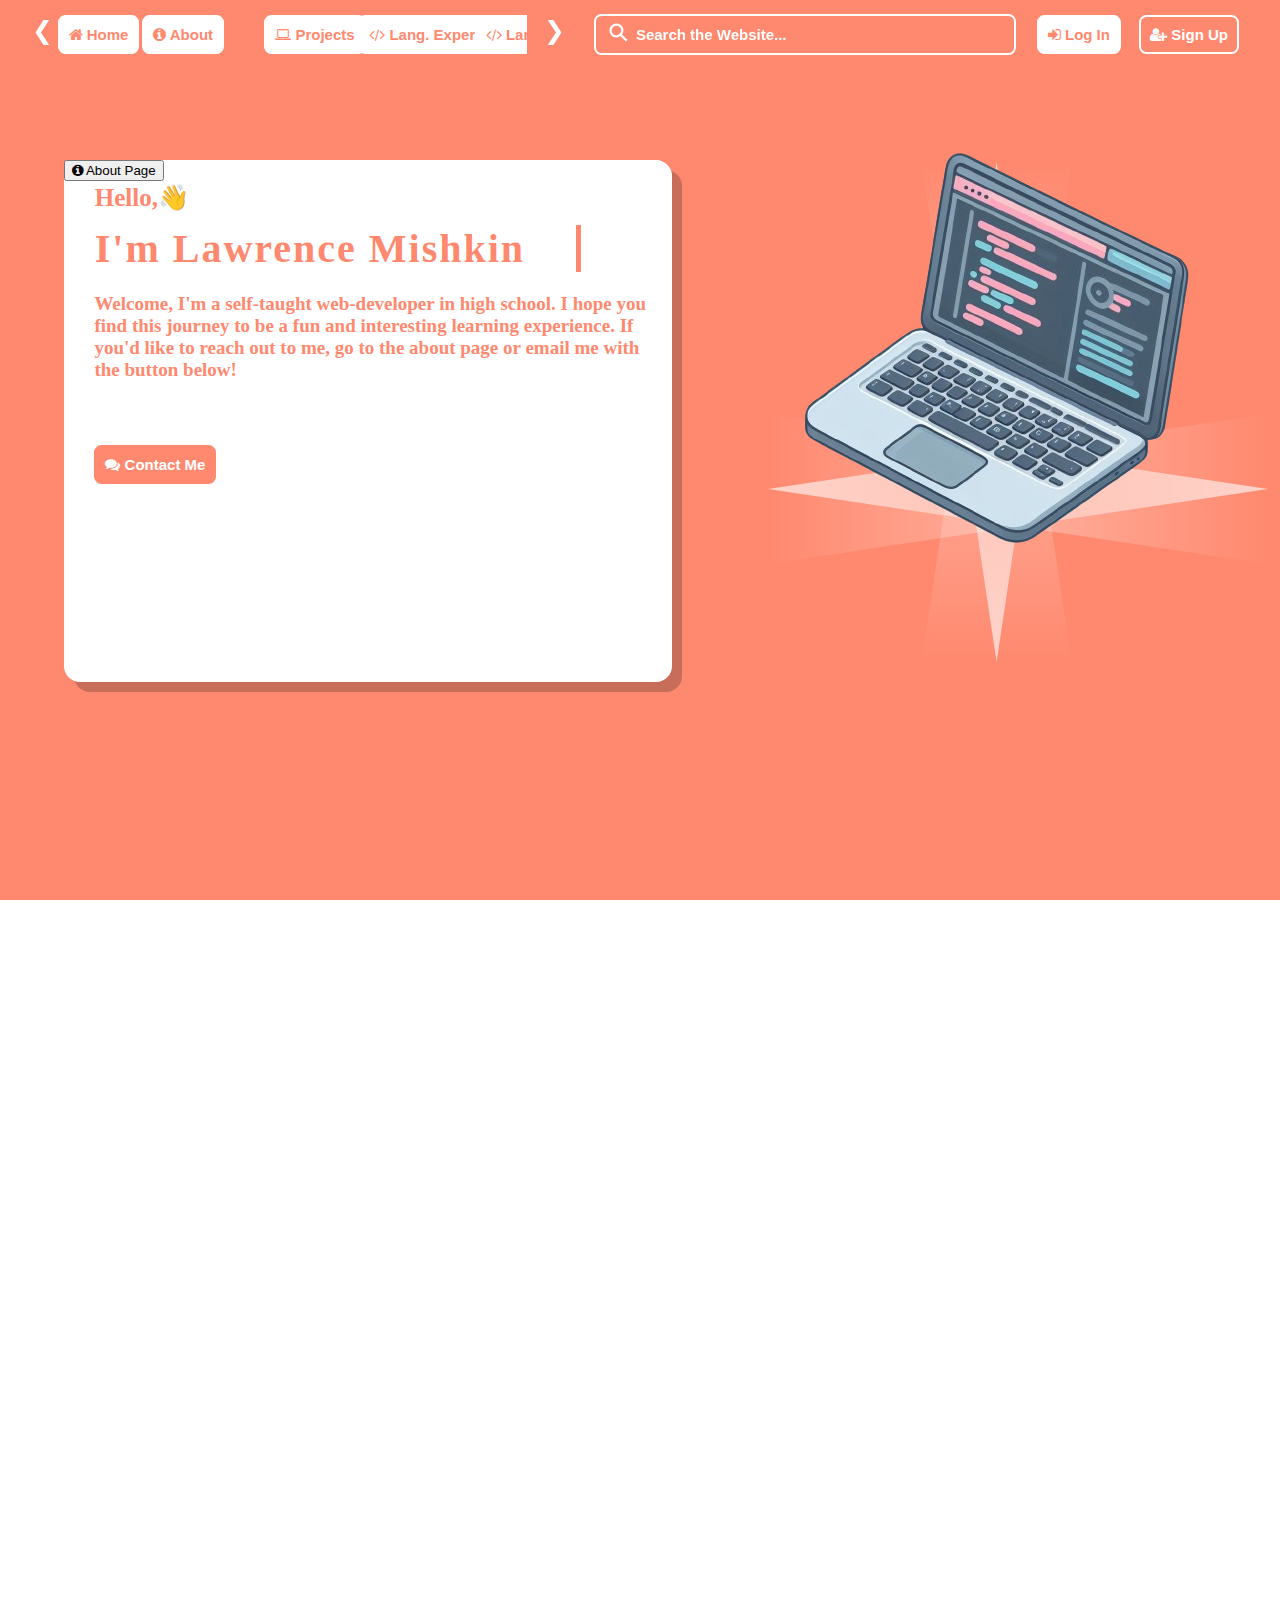
<file: index.html>
<!DOCTYPE html>
<html lang = "en">
    <head>
        <title>Personal Website</title>
        <meta charset="UTF-8">
        <meta name="viewport" conetent="width=device-width, initial-scale=1">
        <meta http-equiv="X-UA-Compatible" content="ie=edge">
        <link rel="stylesheet" href="index.css">
        <link rel="stylesheet" href="https://cdnjs.cloudflare.com/ajax/libs/font-awesome/4.7.0/css/font-awesome.min.css">
        <link rel="icon" href="" type="image/x-icon">
    </head>
    <body>
        <div id="loading">
            <i class="fa fa-refresh fa-spin fa-3x fa-fw"></i>
<span class="sr-only">Loading...</span>
          </div>

          <div id="nav-bar" class="nav-bar">
            <img id="compa-image" class="compa-image" href="">
            <div id="scrollmenu" class="scrollmenu">
            <a href="#home"><button id="home" class="home"><i class="fa fa-home" aria-hidden="true"></i> Home</button></a>
                <a href="#about"><button id="about" class="about"><i class="fa fa-info-circle" aria-hidden="true"></i> About</button></a>
                <a href="#project"><button id="project" class="project"><i class="fa fa-laptop" aria-hidden="true"></i> Projects</button></a>
                <a href="#lang-exp"><button id="lang-exp" class="lang-exp"><i class="fa fa-code" aria-hidden="true"></i> Lang. Experience</button></a>
                <a href="#lang-exp"><button id="lang-exp" class="lang-exp1"><i class="fa fa-code" aria-hidden="true"></i> Lang. Experience</button></a>
            </div>
            <button id="slideLeft" class="left" type="button">❮</button>
            <button id="slideRight" class="right" type="button">❯</button>

            <div id="search" class="search">
            <form type="submit">
                <p id="search-icon" class="search-icon">&#9906</p>
                <input type="search" placeholder="Search the Website...">
            </form>
            </div>
            <a href="login.php"><button id="log-in" class="log-in"><i class="fa fa-sign-in" aria-hidden="true"></i> Log In</button></a>
           <a href="signup.html"><button id="sign-up" class="sign-up"><i class="fa fa-user-plus" aria-hidden="true"></i> Sign Up</button></a>
        </div>
        <script>
             /*$(window).on('load', function() {
  $('#loading').hide();
});*/
// Show the loading icon
function showLoadingIcon() {
  document.getElementById("loading").style.display = "block";
}

// Hide the loading icon
function hideLoadingIcon() {
  document.getElementById("loading").style.display = "none";
}

// Call the showLoadingIcon function when the page starts loading
window.addEventListener("load", showLoadingIcon);

// Call the hideLoadingIcon function when the page finishes loading
window.addEventListener("load", hideLoadingIcon);

window.addEventListener('scroll', (e) =>{
          const nav = document.querySelector('.nav-bar');
          if(window.pageYOffset>0) {
          nav.classList.add('add-shadow');

          }else{
          nav.classList.remove('add-shadow');
          }
      });
      window.addEventListener('scroll', (e) =>{
          const nav = document.querySelector('.nav-bar');
          if(window.pageYOffset>0) {
          nav.classList.add('add-nav');

          }else{
          nav.classList.remove('add-nav');
          }
      });
      window.addEventListener('scroll', (e) =>{
          const nav = document.querySelector('.compa-name');
          if(window.pageYOffset>0) {
          nav.classList.add('add-name');

          }else{
          nav.classList.remove('add-name');
          }
      });
            //this is where the lines stop and the b.s. begins
      window.addEventListener('scroll', (e) =>{
          const nav = document.querySelector('.home');
          if(window.pageYOffset>0) {
          nav.classList.add('add-home');

          }else{
          nav.classList.remove('add-home');
          }
      });
      window.addEventListener('scroll', (e) =>{
          const nav = document.querySelector('.about');
          if(window.pageYOffset>0) {
          nav.classList.add('add-about');

          }else{
          nav.classList.remove('add-about');
          }
      });
      window.addEventListener('scroll', (e) =>{
          const nav = document.querySelector('.project');
          if(window.pageYOffset>0) {
          nav.classList.add('add-project');

          }else{
          nav.classList.remove('add-project');
          }
      });
      window.addEventListener('scroll', (e) =>{
          const nav = document.querySelector('.lang-exp');
          if(window.pageYOffset>0) {
          nav.classList.add('add-lang');

          }else{
          nav.classList.remove('add-lang');
          }
      });
      window.addEventListener('scroll', (e) =>{
          const nav = document.querySelector('.account');
          if(window.pageYOffset>0) {
          nav.classList.add('add-acc');

          }else{
          nav.classList.remove('add-acc');
          }
      });

      const buttonRight = document.getElementById('slideRight');
    const buttonLeft = document.getElementById('slideLeft');

    buttonRight.onclick = function () {
      document.getElementById('scrollmenu').scrollLeft += 20;
    };

    buttonRight.onmousedown = function () {
      document.getElementById('scrollmenu').scrollLeft += 200;
    };

    buttonLeft.onclick = function () {
      document.getElementById('scrollmenu').scrollLeft -= 20;
    };

    buttonLeft.onmousedown = function () {
      document.getElementById('scrollmenu').scrollLeft -= 200;
    };

      window.addEventListener('scroll', (e) =>{
          const nav = document.querySelector('.log-out');
          if(window.pageYOffset>0) {
          nav.classList.add('add-log');

          }else{
          nav.classList.remove('add-log');
          }
      });
      
        </script>
    <div id="home" class="homes">
        <h2 id="title" class="title">Hello,&#128075;<h2 class="name"> I'm Lawrence Mishkin</h2></h2>
         <div class="container-home">
            <h3 class="intro">Welcome, I'm a self-taught web-developer in high school. I hope you find this journey to be a fun and interesting learning experience. If you'd like to reach out to me, go to the about page or email me with the button below!</h3>
            <a href="#contact-me"><button id="contact-me" class="contact-me"><i class="fa fa-comments" aria-hidden="true"></i> Contact Me</button></a>
            <a href="#about"><button id="about-page" class="about-page"><i class="fa fa-info-circle" aria-hidden="true"></i> About Page</button></a>
        </div>
            <img class="intro-photo" alt="image of computer" src="_460829f8-f1a5-4009-b744-9a46caa21990-removebg-preview.png">
            <div class="spin-tri"></div>
            <div class="rev-spin-tri"></div>
            <div class="spin-tri1"></div>
            <div class="rev-spin-tri2"></div>
            <div class="extender">
        </div>
        </div>
    </body>
</html>
</file>
<file: index.css>
html {
  overflow-y: scroll;
  overflow-x: hidden;
}
body {
    font-family: 'Sans-Serif';
    padding: 0;
    margin: 0;
    background-color: #ffffff;
}
/* The navigation bar for the website */
.nav-bar {
    position: fixed;
    top: 0;
    width: 100%;
    height: 10%;
    border: none;
    background: transparent;
    z-index: 5;
    transition: background .5s;
}
/*center the search-bar*/
.search {
  margin-top: -0.28%;
  margin-left: 46.4%;
}
/* The search bar for the website */
input[type='search'] {
    font-size: 15px;
    font-weight: bold;
    outline: none;
    position: absolute;
    border-radius: .5em;
    background-color: transparent;
    border: 2px solid white;
    line-height: .5em;
    padding: 10px;
    padding-left: 40px;
    width: 33%;
    -webkit-transition: width 0.4s ease-in-out;
    transition: width 0.4s ease-in-out;
  }
  ::-webkit-input-placeholder { /* WebKit, Blink, Edge */
    color:    white;
}
input[placeholder], [placeholder], *[placeholder] {
  color: white !important;
}
  /* When the input field gets focus, change its width to 100% */
  input[type='search']:focus {
    border-color: white;
    color: grey;
    outline: solid;
    outline-color: rgba(255, 255, 255, 0.378);
  }
    /* When the input field gets hovered, the border color changes. */
    input[type='search']:hover {
       border-color: white;
      }
  /* The Search icon and it's shadow */
p {
    left: 46.4%;
    color: white;
    padding: 0px;
    margin: 0;
    margin-top: 3.5px;
    margin-left: 5px;
    padding-left: 10px;
    padding-right: 10px;
    font-size: 25px;
    transform: rotate(-45deg);
    position: absolute;
    z-index: 2;
}
/* Buttons and stuff in search bar */
[type="search"]::-webkit-search-cancel-button {
    -webkit-appearance: none;
    appearance: none;
    margin-right: 10px;
    height: 10px;
    width: 10px;
    filter: invert(100%);
    background-image: url([data-uri]);
    background-size: 10px 10px;
    background-repeat: no-repeat;
    cursor: pointer;
  }
  [type="search"]::-webkit-search-cancel-button:hover {
    appearance: none;
    margin: 0;
    padding:10px;
    margin-left: 10px;
    background-position-x: 10px;    
    background-position-y: 10px;    
    border-radius: 2em;
    background-color: rgba(255, 255, 255, 0.13);
  }
  /* login and signup for the website, php is used as backend*/
.log-in {
  cursor: pointer;
  font-size: 15px;
  font-weight: bold;
  border-radius: .5em;
  color:  rgb(255, 137, 111);
  border: 2px solid  white;
  background-color: white;
  padding: 9px;
  transition: color .3s, background-color .3s;
  position: absolute;
  left: 81%;
  z-index: 5;
  top: 15px;
}

.log-in:hover {
  background-color: rgb(255, 137, 111);
  color: white;
}

.sign-up {
  cursor: pointer;
  font-size: 15px;
  font-weight: bold;
  border-radius: .5em;
  color:  white;
  border: 2px solid  white;
  background-color: rgb(255, 137, 111);
  padding: 9px;
  transition: color .3s, background-color .3s;
  position: absolute;
  top: 15px;
  left: 89%;
  z-index: 5;
}
.sign-up:hover {
  background-color: white;
  color: rgb(255, 137, 111);
}

.home {
  font-family: 'Arial';
  text-decoration: none;
  color:  rgb(255, 137, 111);
  position: absolute;
  cursor: pointer;
  font-size: 15px;
  font-weight: bold;
  border-radius: .5em;
  border: 2px solid  white;
  background-color: white;
  padding: 9px;
  transition: color .3s, background-color .3s;
  z-index: 5;
}

.about {
  font-family: 'Arial';
  text-decoration: none;
  left: 18%;
  color:  rgb(255, 137, 111);
  position: absolute;
  cursor: pointer;
  font-size: 15px;
  font-weight: bold;
  border-radius: .5em;
  border: 2px solid  white;
  background-color: white;
  padding: 9px;
  transition: color .3s, background-color .3s;
  z-index: 5;
}
.project {
  font-family: 'Arial';
  text-decoration: none;
  left: 44%;
  color:  rgb(255, 137, 111);
  position: absolute;
  cursor: pointer;
  font-size: 15px;
  font-weight: bold;
  border-radius: .5em;
  border: 2px solid  white;
  background-color: white;
  padding: 9px;
  transition: color .3s, background-color .3s;
  z-index: 5;
}
.project:hover, .home:hover, .about:hover, .lang-exp:hover,.lang-exp1:hover {
  background-color: rgb(255, 137, 111);
  color: white;
}
.lang-exp {
  font-family: 'Arial';
  text-decoration: none;
  left: 64%;
  color:  rgb(255, 137, 111);
  position: absolute;
  cursor: pointer;
  font-size: 15px;
  font-weight: bold;
  border-radius: .5em;
  border: 2px solid  white;
  background-color: white;
  padding: 9px;
  transition: color .3s, background-color .3s;
  z-index: 5;
}
.lang-exp1 {
  font-family: 'Arial';
  text-decoration: none;
  left: 88.8%;
  color:  rgb(255, 137, 111);
  position: absolute;
  cursor: pointer;
  font-size: 15px;
  font-weight: bold;
  border-radius: .5em;
  border: 2px solid  white;
  background-color: white;
  padding: 9px;
  transition: color .3s, background-color .3s;
  z-index: 5;
}
  /* end of nav-bar..................................*/
  #loading {
    position: fixed;
    display: block;
    width: 100%;
    height: 100%;
    top: 0;
    left: 0;
    text-align: center;
    opacity: 0.7;
    color: grey;
    background-color: #fff;
    z-index: 99;
  }
  .log-out {
    cursor: pointer;
    font-size: 15px;
    font-weight: bold;
    border-radius: .5em;
    color:  white;
    border: 2px solid  white;
    background-color: rgb(255, 137, 111);
    padding: 9px;
    transition: color .3s, background-color .3s;
    position: absolute;
    top: 15px;
    left: 89%;
    z-index: 5;
  }

  .log-out:hover {
    background-color: white;
    color: rgb(255, 137, 111);
  }
  .contact-me {
    cursor: pointer;
    font-size: 15px;
    font-weight: bold;
    border-radius: .5em;
    color:  white;
    border: 2px solid  rgb(255, 137, 111);
    background-color: rgb(255, 137, 111);
    padding: 9px;
    transition: color .3s, background-color .3s;
    position: absolute;
    top: 19em;
    left: 5%;
    z-index: 2;
  }

  .extender {
    width: 50px;
    height: 300%;
    position: absolute;
    background: transparent;
  }
.intro-photo {
  position: absolute;
  top: 5.98em;
  left: 59%;
  width: 500px;
  height: 500px;
  border-radius: .5em;
  z-index: 2;
}
  .contact-me:hover {
    background-color: white;
    background: transparent;
    color: rgb(255, 137, 111);
  }
.account {
  cursor: pointer;
  font-size: 15px;
  font-weight: bold;
  border-radius: .5em;
  color:  rgb(255, 137, 111);
  border: 2px solid  white;
  background-color: white;
  padding: 9px;
  transition: color .3s, background-color .3s;
  position: absolute;
  left: 81.5%;
  z-index: 5;
  top: 15px;
}
.account:hover {
  background-color: rgb(255, 137, 111);
  color: white;
}
  .intro {
    font-weight: bold;
    font-family:'verdana';
    font-size: 19px;
    top: 6em;
    position: absolute;
    color: rgb(255, 137, 111);
    left: 5%;
    inline-size: 30em;
    z-index: 2;

  }

  .title {
    font-weight: bold;
    font-family:'verdana';
    font-size: 25px;
    left: 7.4%;
    top: 6.5em;
    position: absolute;
    color: rgb(255, 137, 111);
    z-index: 2;
  }
  .name{
    font-weight: bold;
    font-family:'verdana';
    top: 4.8em;
    left: 7.4%;
    position: absolute;
    color: rgb(255, 137, 111);
    font-size: 40px;
    z-index: 2;
    letter-spacing: 2px;
    border-right: 5px solid;
    width: 38%;
    white-space: nowrap;
    overflow: hidden;
    animation:
      typing 2s steps(20),
      cursor .4s step-end infinite alternate;
  }
@keyframes cursor {
  50%{ border-color: transparent}
}
@keyframes typing {
  from{ width: 0}
}
  .homes {
    position:absolute;
    top: 0;
    width: 100%;
    height: 100%;
    background-color: rgb(255, 137, 111);
  }
  .add-shadow {
    box-shadow: 0px 0px 10px 0.5px rgba(169, 95, 79, 0.649);
    -webkit-box-shadow: 0px 0px 10px 0.5px rgba(169, 95, 79, 0.649);
}
.add-nav {
  position: fixed;
  top: 0;
  width: 100%;
  height: 10%;
  border: none;
  background-color: rgba(255, 137, 111, 0.937);
  z-index: 5;
  transition: background-color .5s;
}
.add-name {
  font-family: 'Arial';
  cursor: default;
  text-decoration: none;
  padding: 18px;
  left: 1.25%;
  font-size: 30px;
  font-weight: bold;
  color:  #e2725b;
  position: absolute;
}
.add-home {
  font-family: 'Arial';
  text-decoration: none;
  padding: 26px;
  left: 9.5%;
  font-size: 15px;
  font-weight: bold;
  color:  grey;
  position: absolute;
}
.add-about {
  font-family: 'Arial';
  text-decoration: none;
  padding: 26px;
  left: 15.5%;
  font-size: 15px;
  font-weight: bold;
  color:  grey;
  position: absolute;
}
.add-project {
  font-family: 'Arial';
  text-decoration: none;
  padding: 26px;
  left: 21.5%;
  font-size: 15px;
  font-weight: bold;
  color:  grey;
  position: absolute;
}
.add-lang {
  font-family: 'Arial';
  text-decoration: none;
  padding: 26px;
  left: 29%;
  font-size: 15px;
  font-weight: bold;
  color:  grey;
  position: absolute;
}
.add-project:hover, .add-home:hover, .add-about:hover, .add-lang:hover {
  color: #e2725b;
}
.add-acc {
  cursor: pointer;
  font-size: 15px;
  font-weight: bold;
  border-radius: .5em;
  color:  white;
  border: 2px solid  rgb(255, 137, 111);
  background-color: rgb(255, 137, 111);
  padding: 9px;
  transition: color .3s, background-color .3s;
  position: absolute;
  left: 81%;
  z-index: 5;
  top: 15px;
}
.add-log {
  cursor: pointer;
  font-size: 15px;
  font-weight: bold;
  border-radius: .5em;
  color:  rgb(255, 137, 111);
  border: 2px solid  rgb(255, 137, 111);
  background-color: white;
  padding: 9px;
  transition: color .3s, background-color .3s;
  position: absolute;
  top: 15px;
  left: 89%;
  z-index: 5;
}
.add-acc:hover {
  background-color: white;
  color: rgb(255, 137, 111);
}
.add-log:hover {
  background-color: rgb(255, 137, 111);
    color: white;
}

.scrollmenu {
  top: 15px;
  width: 36.7%;
  height: 100%;
  left: 4.5%;
  overflow-x: hidden;
  white-space: nowrap;
  position: absolute; 
  background-color: transparent;
  z-index: 6;
  scroll-behavior: smooth;
}
.left {
font-family: 'Arial';
background-color: transparent;
border: none;
font-size: 25px;
left: 2%;
top: 15px;
text-decoration: none;
color: white;
position: absolute;
cursor: pointer;
z-index: 6;
}
.right {
  background-color: transparent;
  border: none;
  font-size: 25px;
  left: 42%;
  top: 15px;
  text-decoration: none;
  color: white;
  position: absolute;
  cursor: pointer;
  z-index: 6;
}
.spin-tri {
  top:18%;
  left:72%;
  background-image: linear-gradient(rgba(255, 255, 255, 0.636), rgba(255, 255, 255, 0));
  clip-path: polygon(50% 0, 100% 100%, 0 100%);
  width: 150px;
  height: 500px;
  animation: rotate 5s linear infinite;
  position: absolute;
  z-index: 1;
}
.rev-spin-tri {
  top:18%;
  left:72%;
  background-image: linear-gradient(to top, rgba(255, 255, 255, 0.636), rgba(255, 255, 255, 0));
  clip-path: polygon(100% 0, 50% 100%, 0 0%);
  width: 150px;
  height: 500px;
  animation: rotate 5s linear infinite;
  position: absolute;
  z-index: 1;
}
.spin-tri1 {
  top:46%;
  left:60%;
  background-image: linear-gradient(to left, rgba(255, 255, 255, 0.636), rgba(255, 255, 255, 0));
  clip-path: polygon(0% 0, 100% 50%, 0 100%);
  width: 500px;
  height: 150px;
  animation: rotate 5s linear infinite;
  position: absolute;
  z-index: 1;
}
.rev-spin-tri2 {
  top:46%;
  left:60%;
  background-image: linear-gradient(to right, rgba(255, 255, 255, 0.636), rgba(255, 255, 255, 0));
  clip-path: polygon(100% 0, 100% 100%, 0 50%);
  width: 500px;
  height: 150px;
  animation: rotate 5s linear infinite;
  position: absolute;
  z-index: 1;
}

@keyframes rotate {
  to {
    transform: rotate(359deg); /* some browsers don't display spin when it is 360 deg */
  }
}

.container-home {
  padding: 0;
  width: 47.5%;
  height: 58%;
  background-color: rgb(255, 255, 255);
  position: absolute;
  border-radius: 1em;
  box-shadow: 10px 10px 0px 0px rgba(169, 95, 79, 0.649);
  z-index: 1;
  left: 5%;
  top: 10em;
}
/* The search bar for the website */
.add-input[type='search'] {
  font-size: 15px;
  font-weight: bold;
  outline: none;
  position: absolute;
  border-radius: .5em;
  background-color: transparent;
  border: 2px solid rgb(255, 137, 111);
  line-height: .5em;
  padding: 10px;
  padding-left: 40px;
  width: 33%;
  -webkit-transition: width 0.4s ease-in-out;
  transition: width 0.4s ease-in-out;
}
.add-::-webkit-input-placeholder { /* WebKit, Blink, Edge */
  color:    rgb(255, 137, 111);
}
.add-input[placeholder], [placeholder], *[placeholder] {
color: rgb(255, 137, 111) !important;
}
/* When the input field gets focus, change its width to 100% */
.add-input[type='search']:focus {
  border-color: rgb(255, 137, 111);
  color: rgb(255, 137, 111);
  outline: solid;
  outline-color: rgba(169, 95, 79, 0.649);
}
  /* When the input field gets hovered, the border color changes. */
  .add-input[type='search']:hover {
     border-color: rgb(255, 137, 111);
    }
/* The Search icon and it's shadow */
.add-p {
  left: 46.4%;
  color: rgb(255, 137, 111);
  padding: 0px;
  margin: 0;
  margin-top: 3.5px;
  margin-left: 5px;
  padding-left: 10px;
  padding-right: 10px;
  font-size: 25px;
  transform: rotate(-45deg);
  position: absolute;
  z-index: 2;
}
/* Buttons and stuff in search bar */
.add-cancel[type="search"]::-webkit-search-cancel-button {
  -webkit-appearance: none;
  appearance: none;
  margin-right: 10px;
  height: 10px;
  width: 10px;
  filter: invert(50%);
  background-image: url([data-uri]);
  background-size: 10px 10px;
  background-repeat: no-repeat;
  cursor: pointer;
}
.add-cancel[type="search"]::-webkit-search-cancel-button:hover {
  appearance: none;
  margin: 0;
  padding:10px;
  margin-left: 10px;
  background-position-x: 10px;    
  background-position-y: 10px;    
  border-radius: 2em;
  background-color: rgba(255, 255, 255, 0.13);
}
.spacer {
  margin: 0;
  aspect-ratio: 960/600;
  width: 100%;
  background-repeat: no-repeat;
  background-position: center;
  background-size: cover;
}
.spacer1 {
  margin: 0;
  aspect-ratio: 1000/600;
  width: 66.7%;
  opacity: 0.69;
  background-size: cover;
  background-position: center;
  background-repeat: no-repeat;
}
svg {
  transform-origin: left top; /* Set the origin point for scaling */
  transform: scale(1.5); /* Scale the SVG by a factor of 3 */
}
.layer1 {
  margin-top: 7%;
  background-image: url('./layer1.svg');
}

section {
  position: relative;
  display: flex;
  flex-direction: column;
  align-items: center;
  min-height: 400px;
  padding: 100px 20vw;
}
.margin {
  z-index: -1;
  margin-top: 66.7%;
  height: 600px;
}
.rev {
  -webkit-transform: skewY(5deg);
  -moz-transform: skewY(5deg);
  -ms-transform: skewY(5deg);
  -o-transform: skewY(5deg);
  transform: skewY(5deg);
}
.blue {
  height: 500px;
background-color: blue;
-webkit-transform: skewY(-5deg);
-moz-transform: skewY(-5deg);
-ms-transform: skewY(-5deg);
-o-transform: skewY(-5deg);
transform: skewY(-5deg);
}
.green {
  margin-top: -5%;
background-color: green;
}
.black {
background-color: black;
color: white;
}
.container-life{
  padding: 0;
  width: 25%;
  height: 58%;
  background-color: rgb(255, 255, 255);
  position: absolute;
  border-radius: 1em;
  box-shadow: 0 1rem 2rem hsl(0 0% 0% / 20%);
  z-index: 1;
  left: 10%;
  top: 10em;
}
.container-life, .container-hobbies, .container-goals {
  font-weight: bold;
  font-family:'verdana';
  font-size: 19px;
  text-align: center;
  box-shadow: 0 1rem 2rem hsl(0 0% 0% / 20%);
  color: rgb(255, 137, 111);
}
.container-hobbies{
  padding: 0;
  width: 25%;
  height: 58%;
  background-color: white;
  position: absolute;
  border-radius: 1em;
  box-shadow: 0 1rem 2rem hsl(0 0% 0% / 20%);
  z-index: 1;
  left: 38.5%;
  top: 10em;
}
.container-goals{
  padding: 0;
  width: 25%;
  height: 58%;
  background-color: rgb(255, 255, 255);
  position: absolute;
  border-radius: 1em;
  box-shadow: 0 1rem 2rem hsl(0 0% 0% / 20%);
  z-index: 1;
  left: 67%;
  top: 10em;
}
@media screen and (max-width: 800px) {
  .account, .log-out {
    opacity: 0; /* The width is 100%, when the viewport is 800px or smaller */
  }
}

.about-con {
  padding: 0;
  width:100%;
  height: 100%;
  background-color: rgb(246, 246, 246);
  border-radius: 1em;
  box-shadow: 10px 10px 0px 0px rgba(143, 143, 143, 0.249);
  z-index: 1;
  top: 10em;
  display: none;
  padding: 80px;
  text-align: center;
}
* {box-sizing: border-box}
body {font-family: Verdana, sans-serif; margin:0}

/* Slideshow container */
.slideshow-container {
  position: relative;
  background: #f1f1f1f1;
}


/* Next & previous buttons */
.prev, .next {
  cursor: pointer;
  position: absolute;
  top: 50%;
  width: auto;
  margin-top: -30px;
  padding: 16px;
  color: #888;
  font-weight: bold;
  font-size: 20px;
  border-radius: 0 3px 3px 0;
  user-select: none;
}

/* Position the "next button" to the right */
.next {
  position: absolute;
  right: 0;
  border-radius: 3px 0 0 3px;
}

.dot-con {
margin-top:100px;
}

/* The dots/bullets/indicators */
.dot {
  cursor: pointer;
  height: 15px;
  width: 15px;
  margin: 0 2px;
  background-color: #bbb;
  border-radius: 50%;
  display: inline-block;
  transition: background-color 0.6s ease;
}

/* Add a background color to the active dot/circle */
.active, .dot:hover {
  background-color: #717171;
}
</file>
